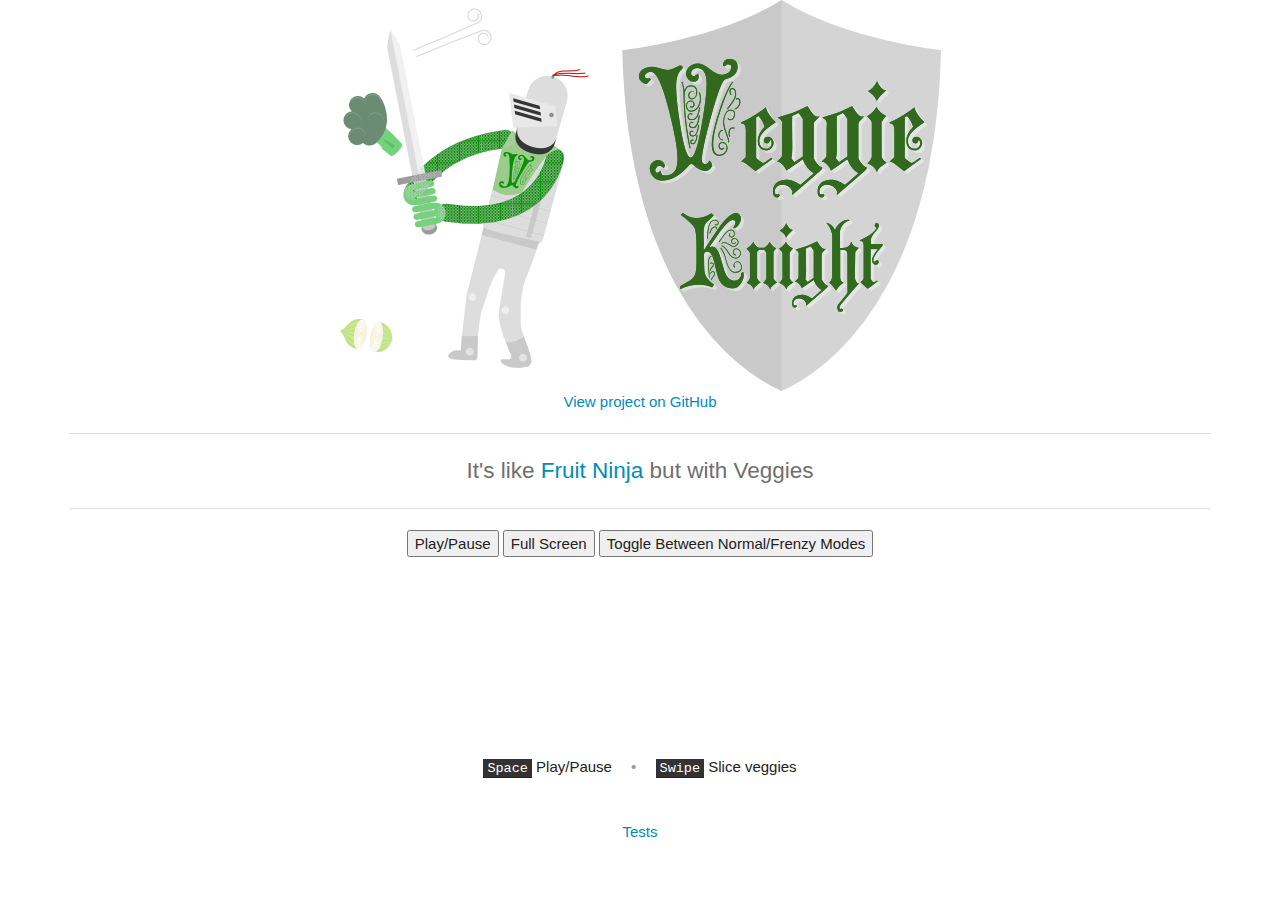
<file: index.html>
<!DOCTYPE HTML>
<html lang="en">
<head>
	<meta charset="UTF-8">
	<script type="text/javascript" src="src/SwipeEvents.js"></script>
	<script type="text/javascript" src="src/Controls.js"></script>
	<script type="text/javascript" src="src/Convert.js"></script>
	<script type="text/javascript" src="src/GameLoop.js"></script>
	<script type="text/javascript" src="src/Stage.js"></script>
	<script type="text/javascript" src="src/Veggie.js"></script>
	<script type="text/javascript" src="src/VeggieFactory.js"></script>
	<script type="text/javascript" src="src/VeggieLauncher.js"></script>
	<script type="text/javascript" src="src/ComboNotice.js"></script>
	<script type="text/javascript" src="src/ScoreBoard.js"></script>
	<script type="text/javascript" src="src/PauseScreen.js"></script>
	<script type="text/javascript" src="src/Random.js"></script>
	<script type="text/javascript" src="src/Mode.js"></script>
	<script type="text/javascript" src="src/NormalMode.js"></script>
	<script type="text/javascript" src="src/FrenzyMode.js"></script>
	<script type="text/javascript" src="lib/jquery-1.11.1.min.js"></script>
	<link rel="stylesheet" href="bootstrap.yeti.min.css" />
	<meta name="viewport" content="width=device-width, user-scalable=no">
	<title>Veggie Knight</title>
	<script>
		window.onload = function(){
			var canvas = document.getElementById('canvas');
			var bgImg = {
				green: document.getElementById('rays-green'),
				blue: document.getElementById('rays-blue')
			};
			var stage = new Stage(
				canvas,
				document.getElementById('img'),
				800,500,
				bgImg.green);
			var gameLoop = new GameLoop(stage);
			var veggieLauncher = new VeggieLauncher(stage);
			var controls = new Controls(canvas,stage,gameLoop,veggieLauncher);
			var scoreBoard = new ScoreBoard(controls,stage);
			var pauseScreen = new PauseScreen(canvas,scoreBoard,gameLoop);
			stage.init();
			controls.init();
			scoreBoard.init();
			stage.draw();
			pauseScreen.init();
			controls.on('combo',function(comboSize,x,y){
				stage.notices.push(new ComboNotice(comboSize,x,y));
			});
			var normalMode = new NormalMode(gameLoop,veggieLauncher,bgImg.green);
			var frenzyMode = new FrenzyMode(gameLoop,veggieLauncher,2000,bgImg.blue);
			var currentMode = normalMode;
			function toMode(mode){
				currentMode.stop();
				currentMode = mode;
				stage.bgImg = currentMode.bgImg;
				currentMode.start();
			}
			function toggleMode(){
				var nextMode = currentMode == normalMode
					? frenzyMode
					: normalMode;
				toMode(nextMode);
			}
			gameLoop.on('stop',function(){
				currentMode.stop();
			});
			gameLoop.on('start',function(){
				currentMode.start();
			});
			$('#playPause').on('touch click',function(){
				gameLoop.playPause();
			});
			$('#fullscreen').on('touch click',function(){
				requestFullscreen(canvas);
			});
			$('#toggleMode').on('touch click',function(){
				toggleMode();
			});
			gameLoop.playPause();
		};
		function requestFullscreen(elem){
			if (elem.requestFullscreen) {
			  elem.requestFullscreen();
			} else if (elem.msRequestFullscreen) {
			  elem.msRequestFullscreen();
			} else if (elem.mozRequestFullScreen) {
			  elem.mozRequestFullScreen();
			} else if (elem.webkitRequestFullscreen) {
			  elem.webkitRequestFullscreen();
			}
		}
	</script>
</head>
<body>
	<img src="img/pinwheel-green-1200.png" id="rays-green" style="display:none;">
	<img src="img/pinwheel-blue-1200.png" id="rays-blue" style="display:none;">
	<div class="container text-center">
		<img src="img/VeggieKnight.png" class="img-responsive" style="margin:0 auto;">
		<a href="https://github.com/jonashw/Veggie-Knight/">View project on GitHub</a>
		<hr>
		<p class="lead">It's like <a href="http://fruitninja.com/">Fruit Ninja</a> but with Veggies</p>
		<hr>
		<img id="img" src="img/veggies.png" style="display:none;"/>
		<button id="playPause">Play/Pause</button>
		<button id="fullscreen">Full Screen</button>
		<button id="toggleMode">Toggle Between Normal/Frenzy Modes</button>
		<br>
		<br>
		<canvas id="canvas"></canvas>
		<br>
		<br>
		<kbd>Space</kbd> Play/Pause
		<span style="padding:0 1em;" class="text-muted">&bull;</span>
		<kbd>Swipe</kbd> Slice veggies
		<br>
		<br>
		<br>
		<a href="test.html">Tests</a>
	</div>
</body>
</html>
</file>
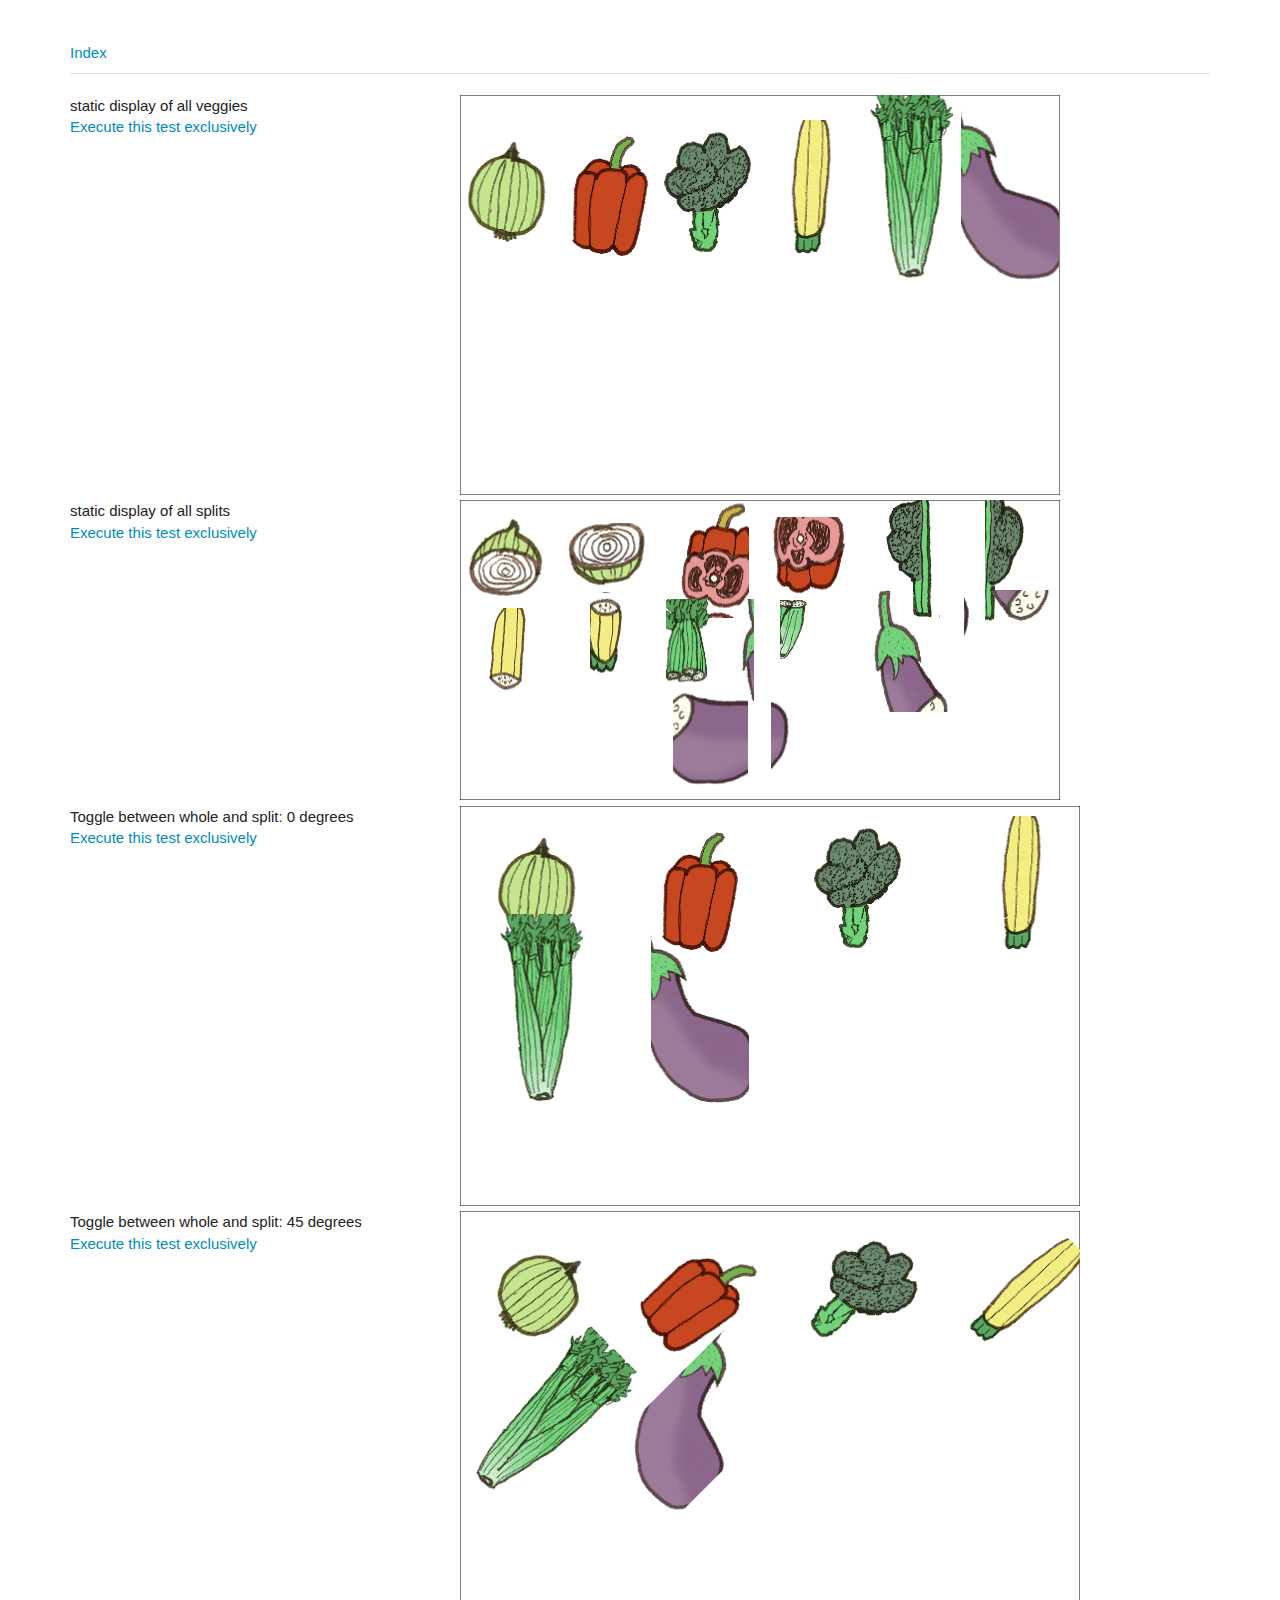
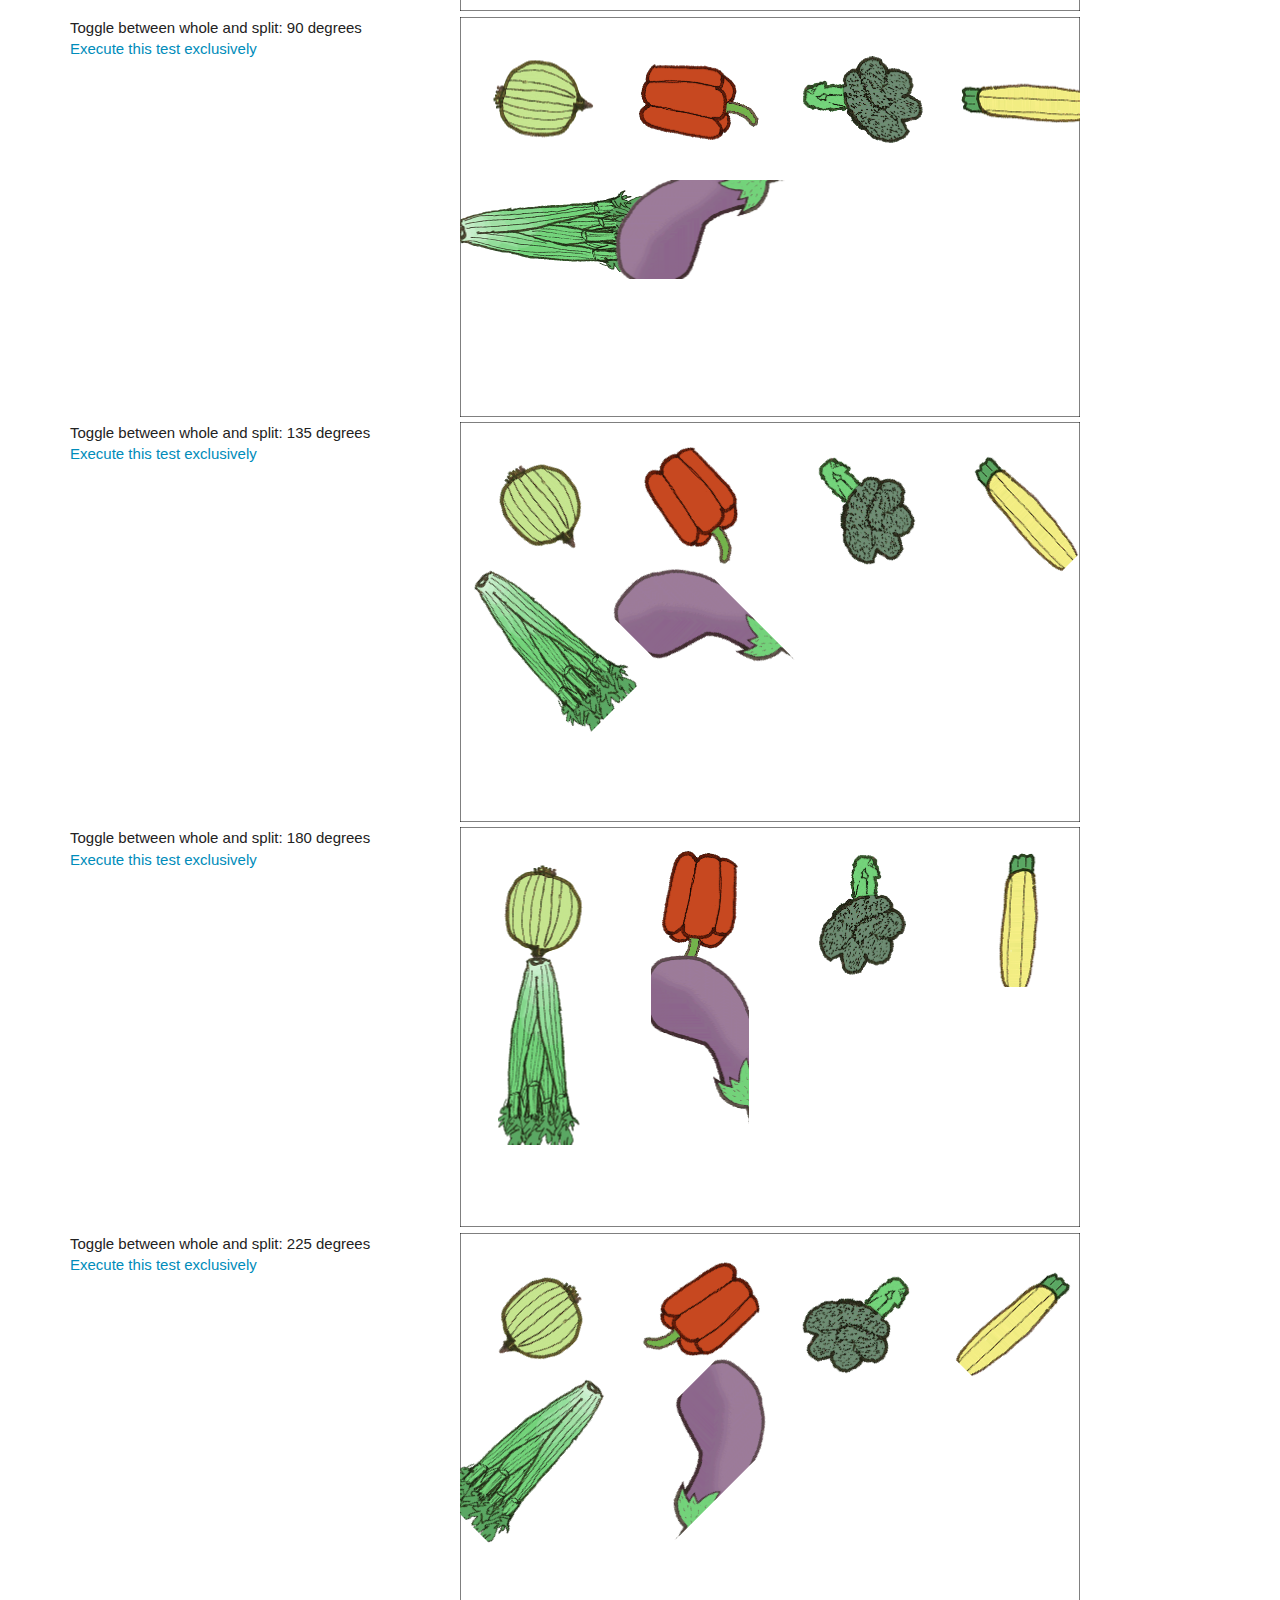
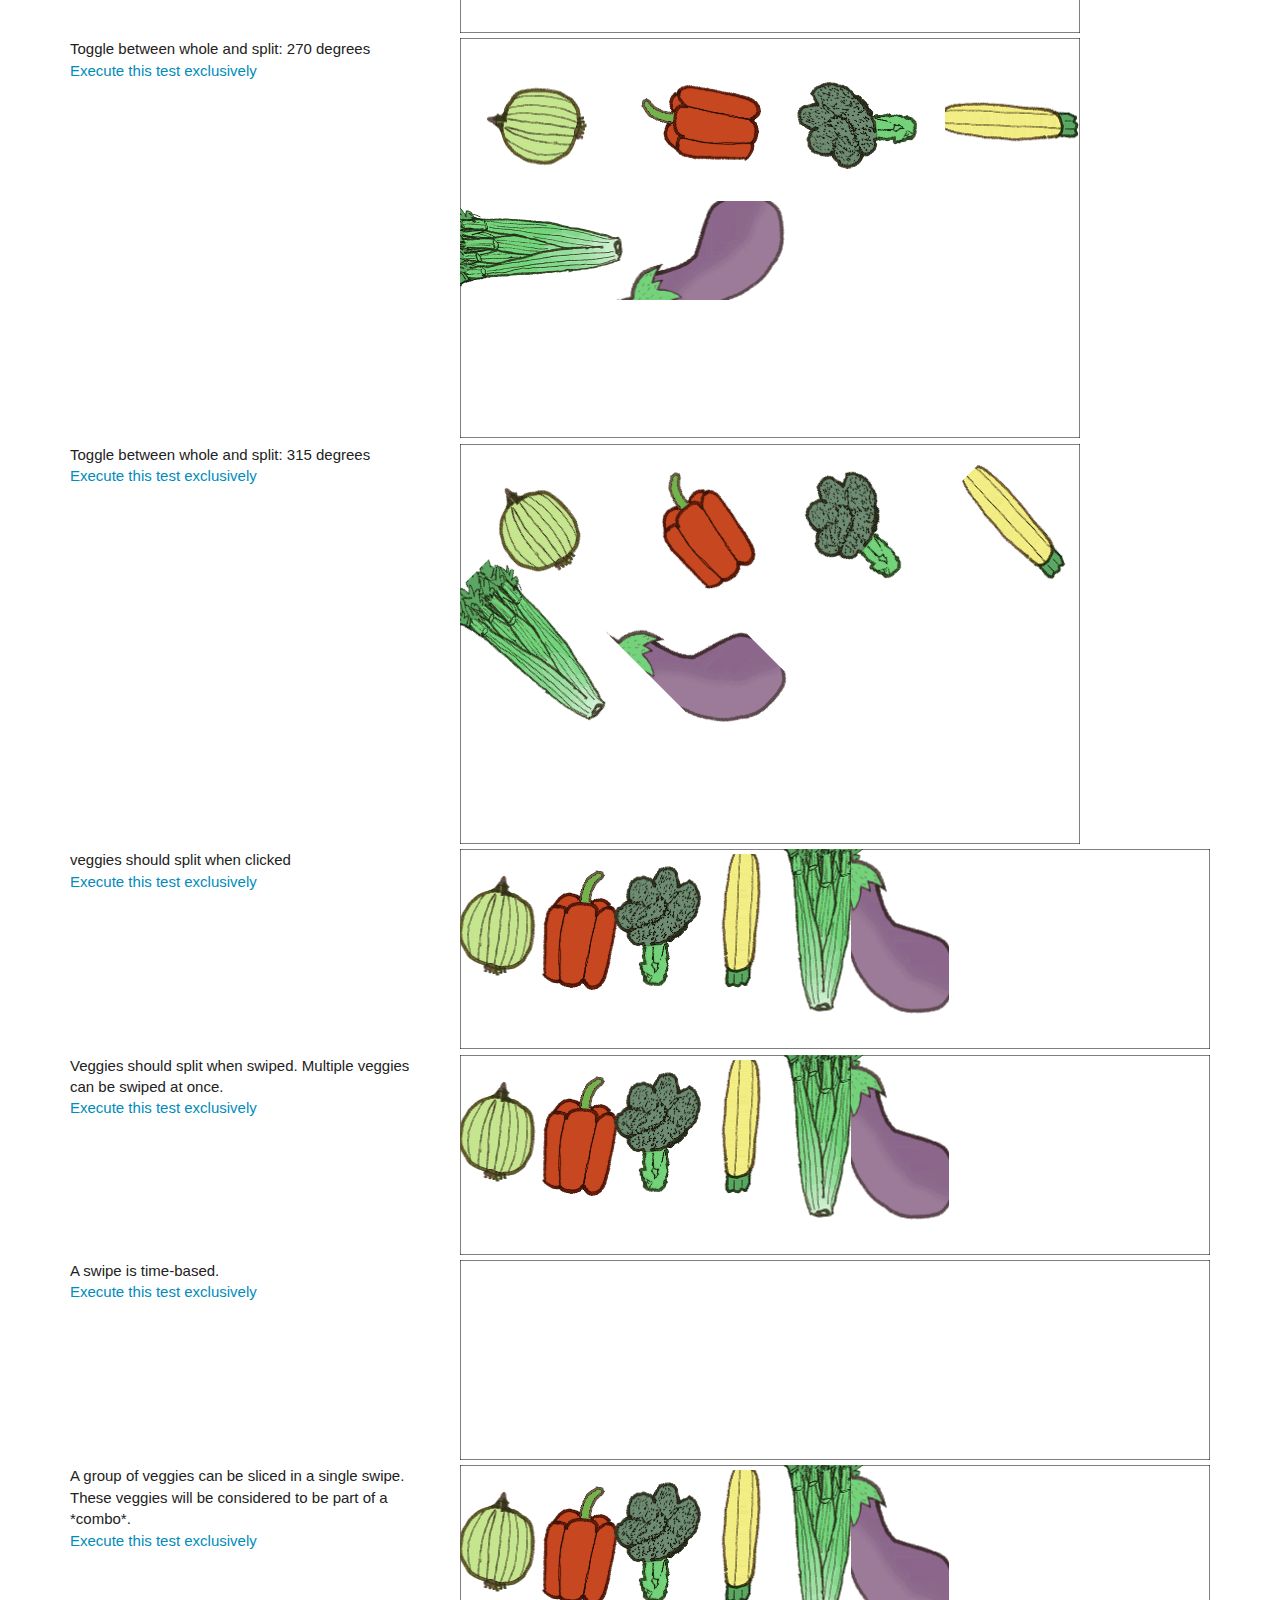
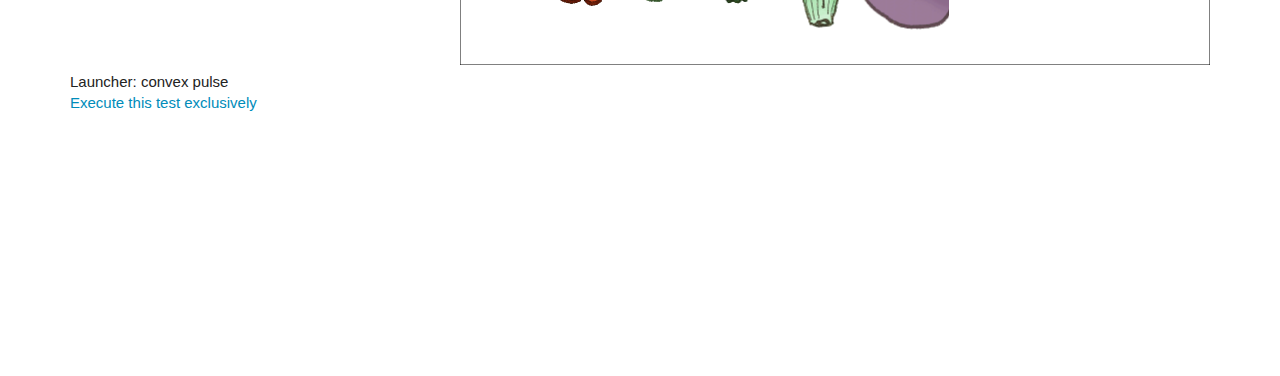
<file: test.html>
<!DOCTYPE HTML>
<html lang="en">
<head>
	<meta charset="UTF-8">
	<title></title>
	<script type="text/javascript" src="src/SwipeEvents.js"></script>
	<script type="text/javascript" src="src/Convert.js"></script>
	<script type="text/javascript" src="src/Controls.js"></script>
	<script type="text/javascript" src="src/Stage.js"></script>
	<script type="text/javascript" src="src/Veggie.js"></script>
	<script type="text/javascript" src="src/VeggieFactory.js"></script>
	<script type="text/javascript" src="src/VeggieLauncher.js"></script>
	<script type="text/javascript" src="src/GameLoop.js"></script>
	<script type="text/javascript" src="src/ScoreBoard.js"></script>
	<script type="text/javascript" src="src/ComboNotice.js"></script>
	<script type="text/javascript" src="src/PauseScreen.js"></script>
	<script type="text/javascript" src="src/Random.js"></script>
	<script type="text/javascript" src="src/FrenzyMode.js"></script>
	<script type="text/javascript" src="test.js"></script>
	<script type="text/javascript" src="lib/jquery-1.11.1.min.js"></script>
	<script>
		window.onload = function(){
			var testCases = [];
			var testCase = (function(){
				//testCase declaration
				function newTestCaseElement(text,testIndex,solo){
					var row = document.createElement('div');
					row.className = 'row';
					var leftCol = document.createElement('div');
					leftCol.className = 'col-md-4';
					leftCol.innerHTML = text;
					var rightCol = document.createElement('div');
					rightCol.className = 'col-md-8';
					var canvas = document.createElement('canvas');
					rightCol.appendChild(canvas);
					row.appendChild(leftCol);
					row.appendChild(rightCol);
					if(!solo){
						var testLink = document.createElement('a');
						testLink.setAttribute('href','?' + testIndex);
						testLink.innerText = 'Execute this test exclusively';
						leftCol.appendChild(document.createElement('br'));
						leftCol.appendChild(testLink);
					}
					return {
						canvas: canvas,
						row: row,
						leftCol: leftCol
					};
				}
				var container = document.getElementById('testCases');
				var img = document.getElementById('img');
				return function(title,fn){
					var testIndex = testCases.length;
					testCases.push(function(solo){
						var el = newTestCaseElement(title,testIndex,solo);
						container.appendChild(el.row);
						fn(el.canvas, img, el.leftCol);
					});
				};
			})();
			runTests(testCase);
			//allow tests to be run individually
			var testIndex = parseInt(window.location.search.replace('?',''));
			if(isNaN(testIndex)){
				testCases.forEach(function(tc){
					tc();
				});
			} else if(testIndex >= 0 && testIndex < testCases.length){
				testCases[testIndex](true);
				//add link to execute all tests
				var resetLink = document.createElement('a');
				resetLink.setAttribute('href',window.location.href.split('?')[0]);
				resetLink.innerText = 'Execute all tests';
				var container = document.getElementById('resetLinkContainer');
				container.innerHTML = '<br><br>Currently executing one test in isolation. ';
				container.appendChild(resetLink);
			}
		};
	</script>
	<link rel="stylesheet" href="bootstrap.yeti.min.css" />
</head>
<body>
	<div class="container">
		<div class="page-header">
			<a href="index.html">Index</a>
			<span id="resetLinkContainer"></span>
		</div>
		<div id="testCases"></div>
		<img id="img" src="img/veggies.png" style="display:none;"/>
	</div>
</body>
</html>
</file>
